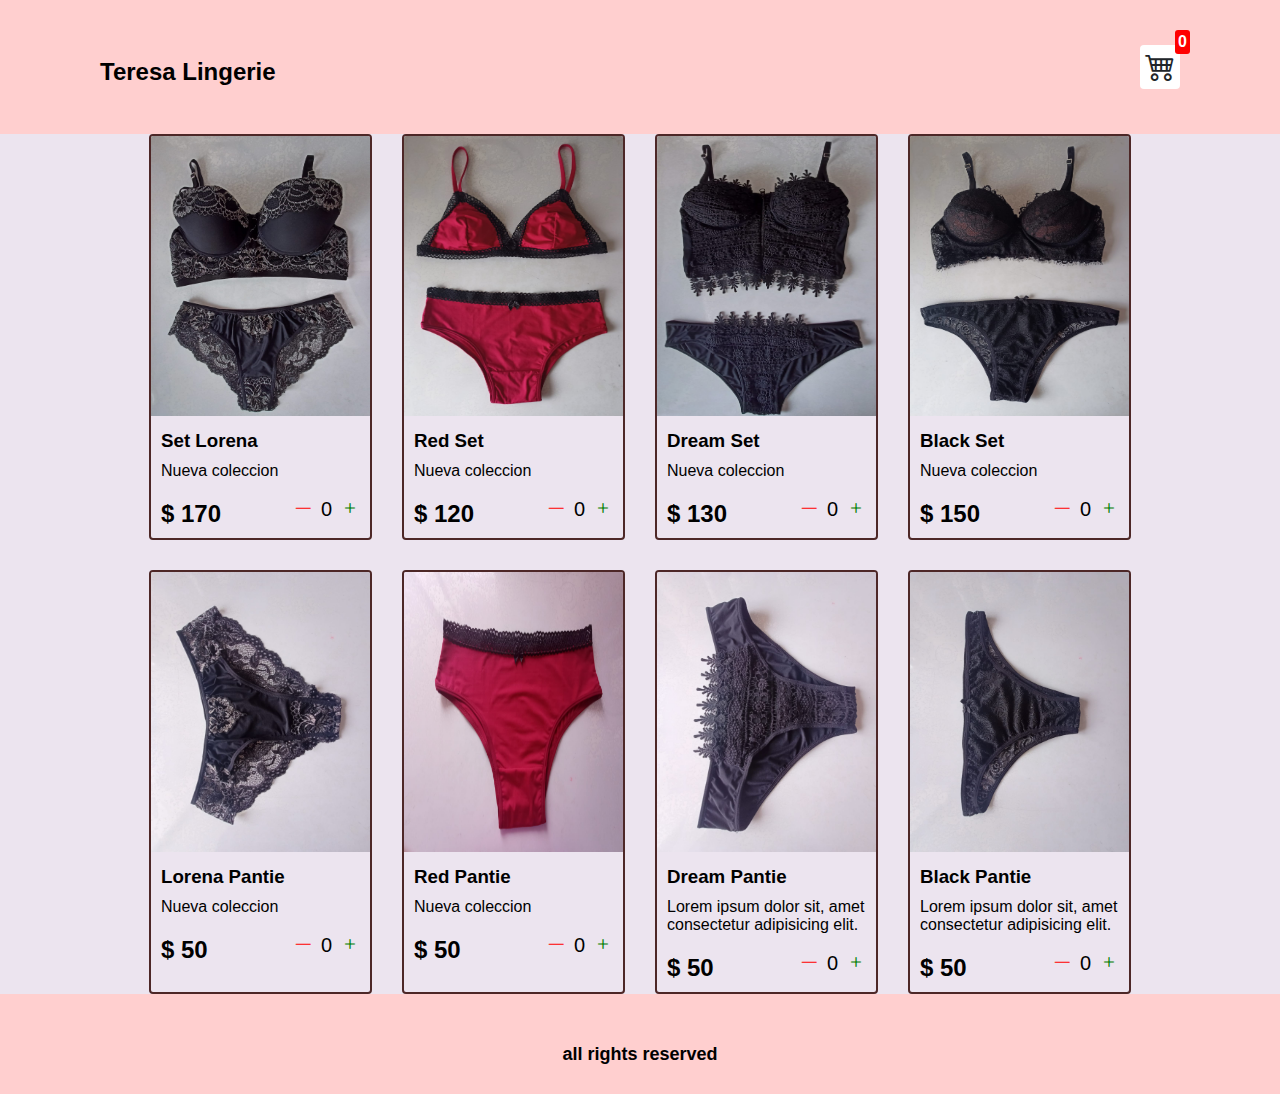
<file: index.html>
<!DOCTYPE html>
<html lang="en">

<head>
    <meta charset="UTF-8">
    <meta http-equiv="X-UA-Compatible" content="IE=edge">
    <meta name="viewport" content="width=device-width, initial-scale=1.0">
    <title>Teresa Lingerie</title>
    <link rel="stylesheet" href="src/style.css">
    <link rel="stylesheet" href="https://cdn.jsdelivr.net/npm/bootstrap-icons@1.9.1/font/bootstrap-icons.css">
</head>

<body>

    <header>
      
    </header>
    
    
    <div class="navbar">
        <a href="index.html">
            <h2>Teresa Lingerie</h2>
        </a>

        <a href="cart.html">
            <div class="cart">
                <i class="bi bi-cart4"></i>
                <div id= "cartAmount" class="cartAmount">0</div>
            </div>
        </a>
    </div>

    <div class="shop" id="shop">                                                         
    </div>

    <footer>all rights reserved</footer>




</body>

<script src="src/data.js"></script>
<script src="src/main.js"></script>

</html>
</file>
<file: src/style.css>
* {
    margin: 0;
    padding: 0;
    box-sizing: border-box;

}

body {
    font-family: sans-serif;
}

i{
    cursor: pointer;
}


.navbar {
    display: flex;
    flex-direction: row;
    justify-content: space-between;
    align-items: center;
    background-color: rgb(255, 207, 207);
    color:black;
    padding: 30px 60px;
}

h2{
    margin-top: 10px;
}

.navbar a{
    display: flex;
    flex-direction: row;
    justify-content: space-between;
    color:black;
    padding: 15px 40px;
    text-decoration: none;
    font-weight: bold;
}

.cart {
    position: relative;
    background-color: white;
    color: #212529;
    font-size: 30px;
    padding: 5px;
    border-radius: 4px;
}

.cartAmount {
    position: absolute;
    top: -15px;
    right: -10px;
    font-size: 16px;
    background-color: red;
    color: white;
    padding: 3px;
    border-radius: 3px;
}

/* !shop items styles are here */
.shop {
    display: grid;
    grid-template-columns: repeat(4, 223px);
    gap: 30px;
    justify-content: center;
    background-color:rgb(236, 228, 239);
}

@media (max-width: 1000px){
    .shop {
        display: grid;
        grid-template-columns: repeat(2, 223px);
        gap: 30px;
        justify-content: center;
    }
}
@media (max-width: 500px){
    .shop {
        display: grid;
        grid-template-columns: repeat(1, 223px);
        gap: 30px;
        justify-content: center;
    }
}

.item {
    border: 2px solid rgb(77, 39, 39);
    border-radius: 4px;
}

.item img{
    width: 100%;
    border-radius: 2px 2px 0 0;
}

.details {
    display: flex;
    flex-direction: column;
    padding: 10px;
    gap: 10px;
}

.price-quantity {
    display: flex;
    flex-direction: row;
    justify-content: space-between;
    align-items: center;
}

.buttons {
    display: flex;
    flex-direction: row;
    gap: 8px;
    font-size: 20px;
}

.bi-dash-lg {
    color: red;
}

.bi-plus {
    color: green;
}


/**
* ! styles rules for label and some buttons
**/

.text-center{
    text-align: center;
    margin-bottom: 20px;
}

.HomeBtn,
.checkout,
.removeAll{
    background-color:#212529 ;
    color: white;
    border: none;
    padding:6px ;
    border-radius: 3px;
    cursor: pointer;
    margin-top: 10px;
}

.checkout{
    background-color: green;
}

.removeAll{
    background-color: red;
}

.bi-x-lg {
color: red;
font-weight: bold;
}

/**
* ! styles rules for shopping cart
**/

.shopping-cart{
    display: grid;
    grid-template-columns: repeat(1,320px);
    justify-content: center;
    gap: 15px;
    background-color:rgb(236, 228, 239);
}

/**
* ! styles rules for cart-item
**/
.cart-item{
    border: 2px solid #212529;
    border-radius: 5px;
    display: flex;
}

.title-price-x{
    width: 195px;
    display: flex;
    align-items: center;
    justify-content: space-between;
}

.title-price{
    display: flex;
    align-items: center;
    gap: 10px;
}

.cart-item-price{
    background-color: #212529;
    color: white;
    border-radius: 4px;
    padding: 3px 6px;
}






footer{
    background-color: rgb(255, 207, 207);
    color: black;
    height: 5rem;
    font-weight: bolder;
    text-align: center;
    padding: 50px;
    font-size: large;
}
</file>
